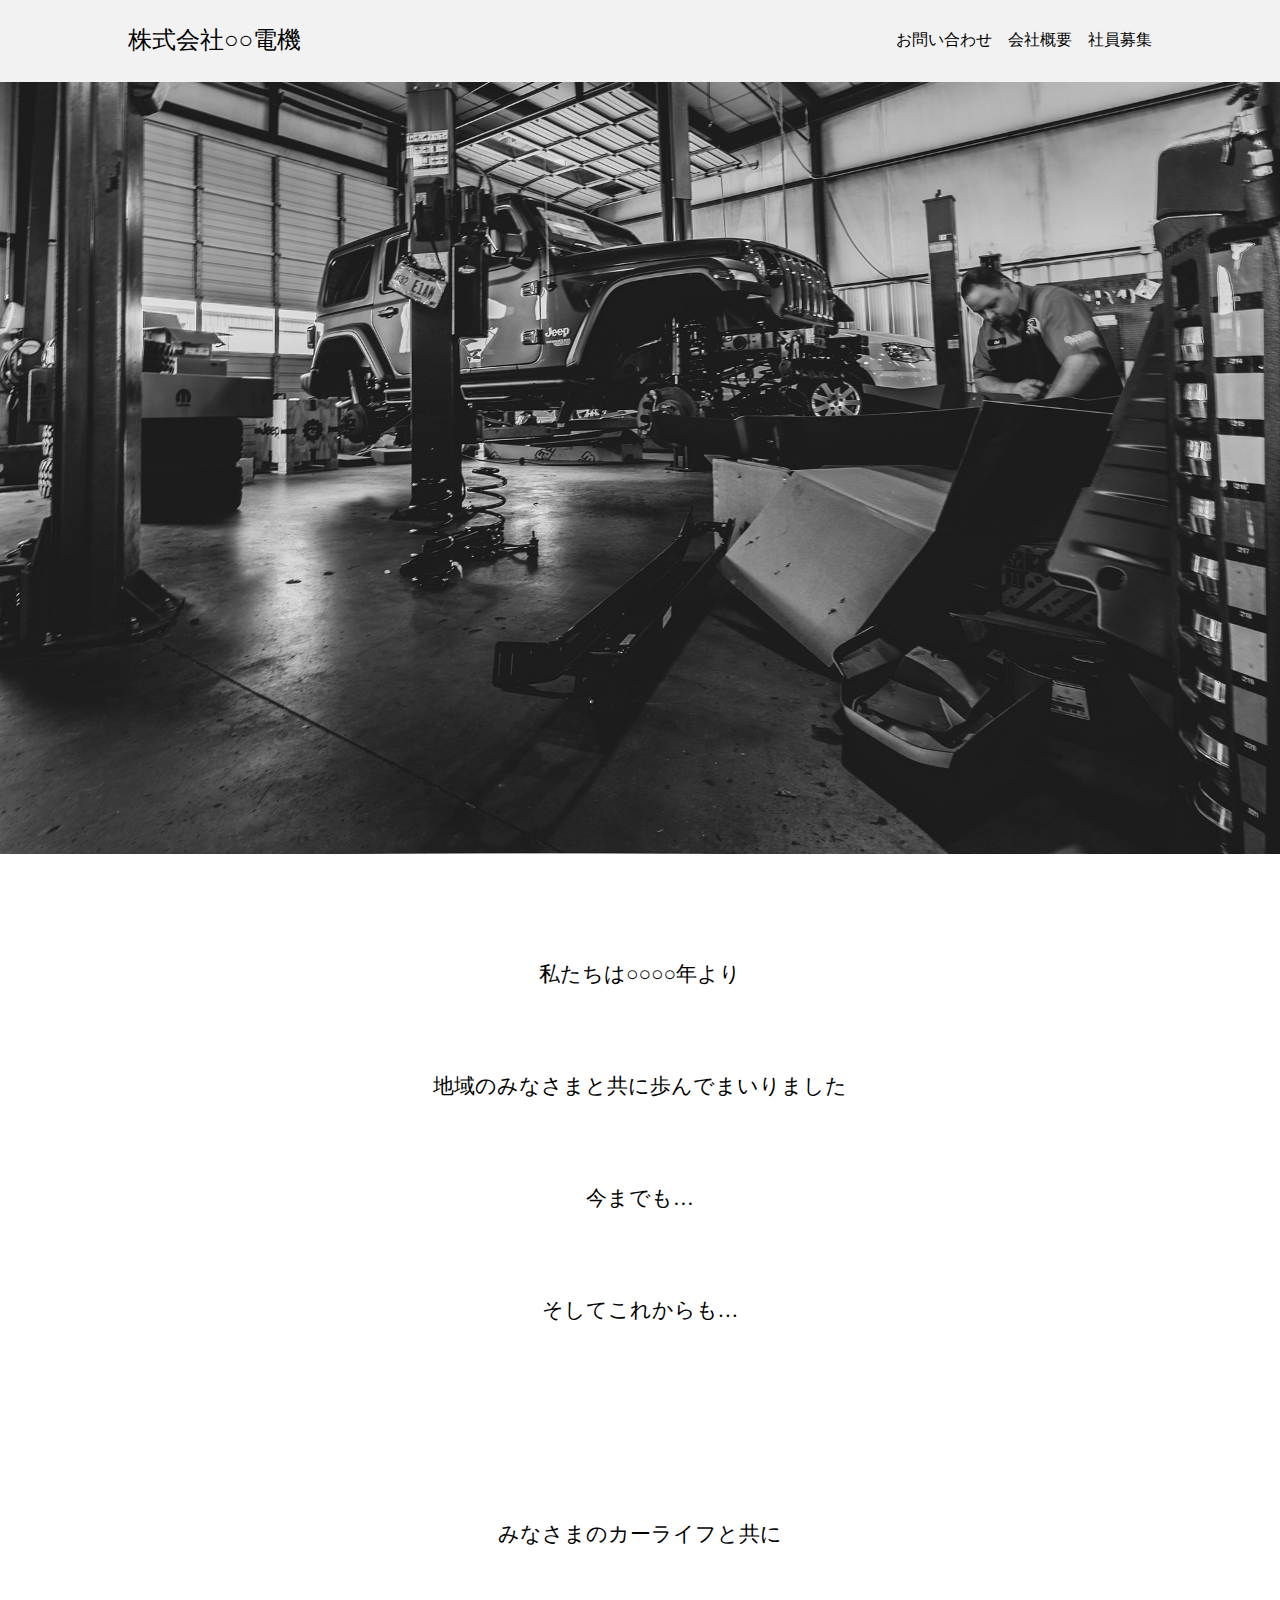
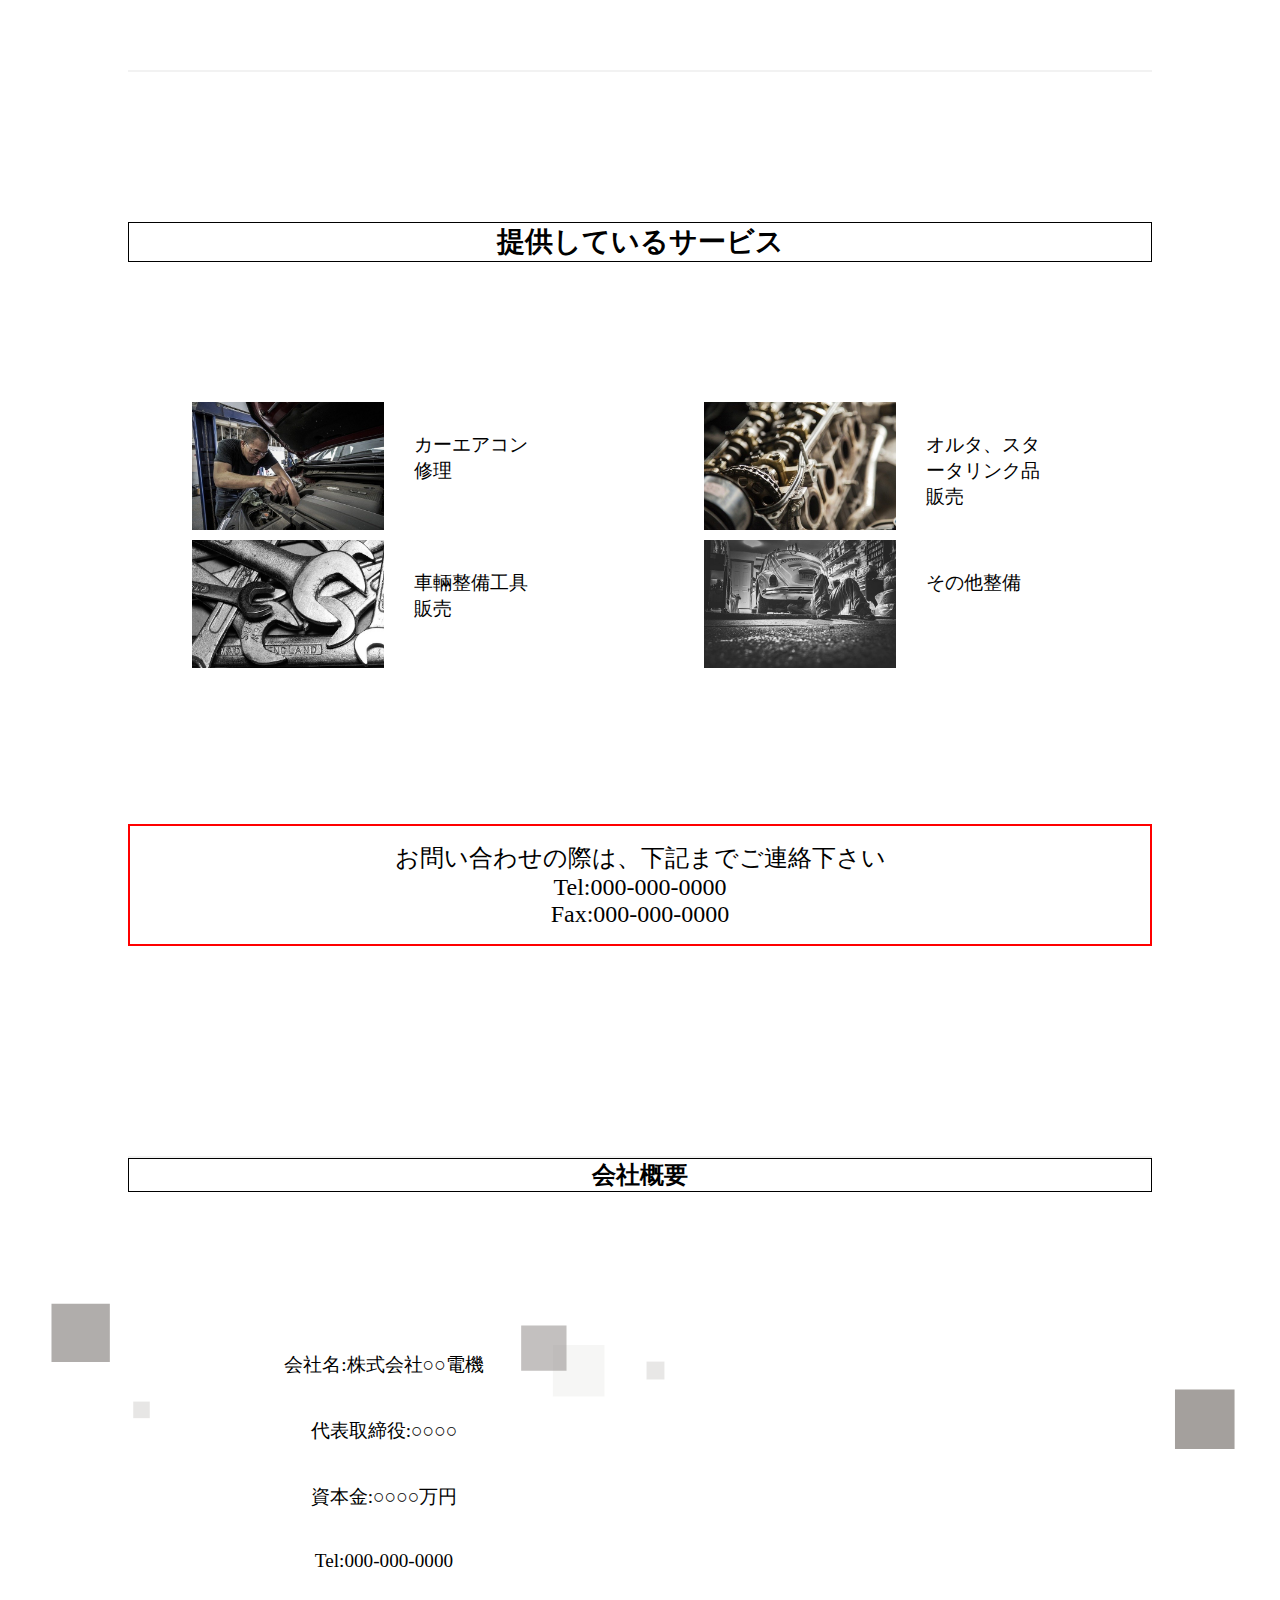
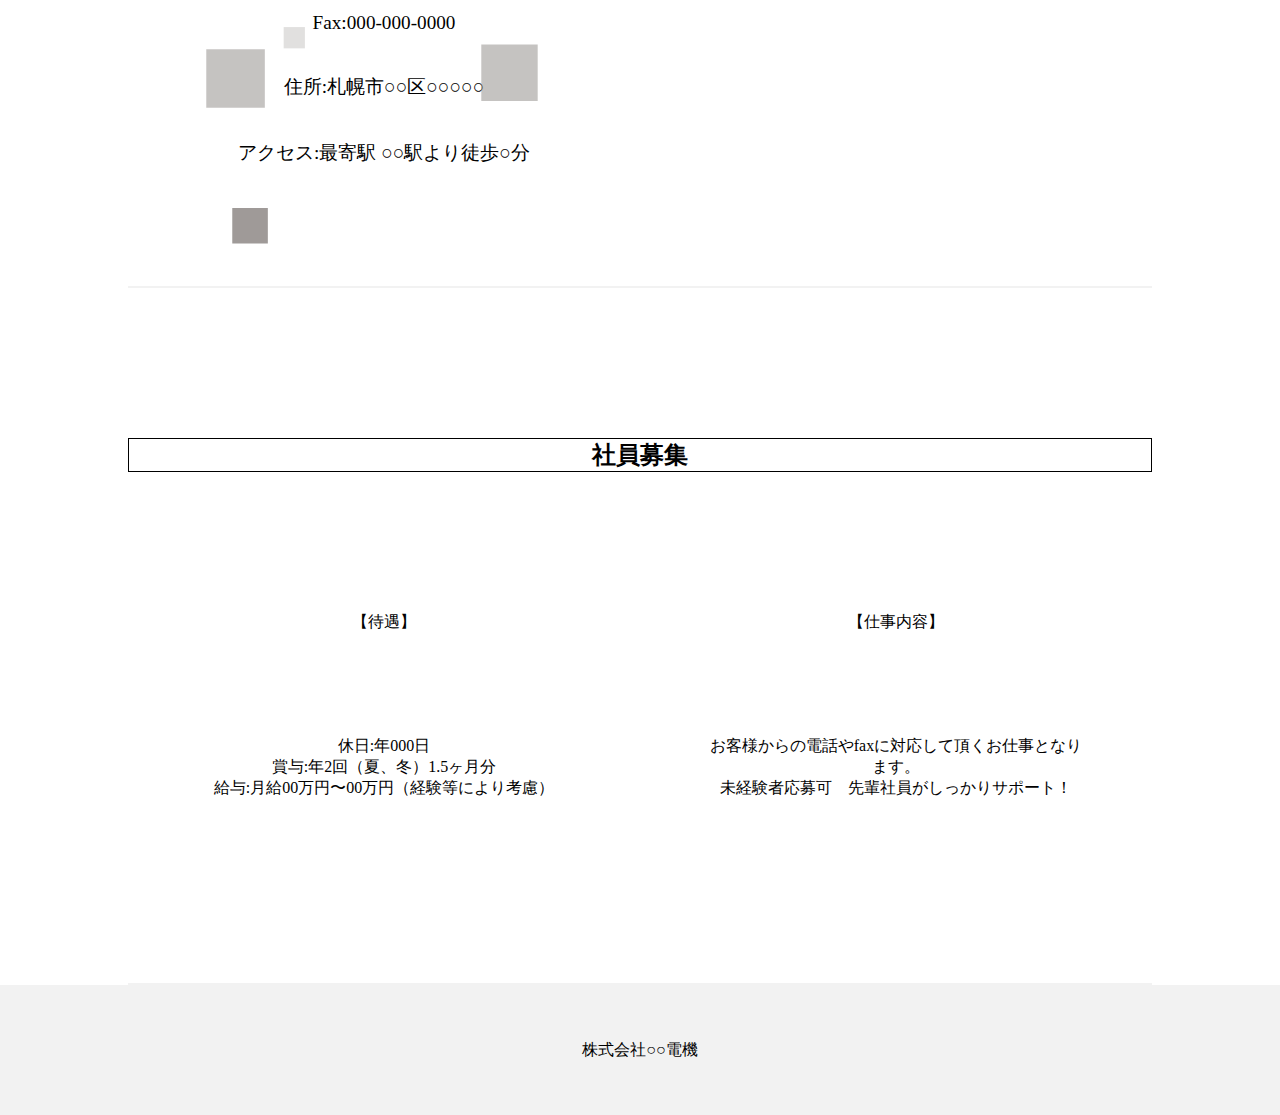
<file: fictional site 2/index.html>
<!DOCTYPE html>
<html lang="ja">

<head>
    <meta charset="UTF-8">
    <meta name="viewport" content="width=device-width, initial-scale=1.0">
    <link rel="stylesheet" href="css/style.css">
    <title>株式会社○○電機</title>
</head>

<body>
    <header>
        <div class="header-wrapper inner">
            <div class="header-title">
                <a href="">株式会社○○電機</a>
            </div>
            <nav class="nav_content">
                <a href="#tel">お問い合わせ</a>
                <a href="#service-title">会社概要</a>
                <a href="#recruit">社員募集</a>
            </nav>
        </div>
    </header>
    <div><img class="hiro-image" src="img/jeep-4640909_1920.jpg" alt=""></div>

    <div class="message inner">
        <p>私たちは○○○○年より</p>
        <p>地域のみなさまと共に歩んでまいりました</p>
        <p>今までも…</p>
        <p>そしてこれからも…</p>
        <br>
        <p>みなさまのカーライフと共に</p>
    </div>

    <div class="service inner">
        <h3 class="service-title">提供しているサービス</h3>
        <div class="service-content-wrap">
            <div class="service-content">
                <div class="service-img">
                    <img src="img/auto-repair-3691962_640.jpg" alt="">
                </div>
                <p>カーエアコン修理</p>
            </div>

            <div class="service-content">
                <div class="service-img">
                    <img src="img/motor-768750_640.jpg" alt="">
                </div>
                <p>オルタ、スタータリンク品販売</p>
            </div>

            <div class="service-content">
                <div class="service-img">
                    <img src="img/spanner-3013135_640.jpg" alt="">
                </div>
                <p>車輛整備工具販売</p>
            </div>

            <div class="service-content">
                <div class="service-img">
                    <img src="img/car-repair-362150_640.jpg" alt="">
                </div>
                <p>その他整備</p>
            </div>
            <div class="tel">
                <p id="tel">お問い合わせの際は、下記までご連絡下さい</p>
                <p>Tel:000-000-0000</p>
                <p>Fax:000-000-0000</p>
            </div>
        </div>
    </div>


    <div class="info inner" id="service-title">
        <div id="canvas-wrap">
            <canvas id="particle"></canvas>
            <h3 class="service-title">会社概要</h3>
            <div class="info-content-wrapper">
                <div class="info-content">
                    <p>会社名:株式会社○○電機</p>
                    <p>代表取締役:○○○○</p>
                    <p>資本金:○○○○万円</p>
                    <p>Tel:000-000-0000</p>
                    <p>Fax:000-000-0000</p>
                    <p>住所:札幌市○○区○○○○○</p>
                    <p>アクセス:最寄駅 ○○駅より徒歩○分</p>
                </div>
                <div class="map"><iframe
                        src="https://www.google.com/maps/embed?pb=!1m10!1m8!1m3!1d2536.772721110812!2d141.3512097193833!3d43.06808351268012!3m2!1i1024!2i768!4f13.1!5e0!3m2!1sja!2sjp!4v1592360545464!5m2!1sja!2sjp"
                        width="600" height="450" frameborder="0" style="border:0;" allowfullscreen=""
                        aria-hidden="false" tabindex="0"></iframe></div>
            </div>
        </div>
    </div>

    <div class="info inner" id="recruit">
        <h3 class="service-title">社員募集</h3>
        <div class="recruit-content-wrapper">
            <div class="recruit-content-left">
                <p>【待遇】</p>
                <div class="treatment">
                    <p>休日:年000日</p>
                    <p>賞与:年2回（夏、冬）1.5ヶ月分</p>
                    <p>給与:月給00万円〜00万円<span class="supplement">（経験等により考慮）</span></p>

                </div>
            </div>
            <div class="recruit-content-right">
                <p>【仕事内容】</p>
                <div class="jpbdiscription">
                    <p>お客様からの電話やfaxに対応して頂くお仕事となります。</p>
                    <p>未経験者応募可　先輩社員がしっかりサポート！</p>
                </div>
            </div>
        </div>
    </div>

    <footer>株式会社○○電機</footer>


    <script src="particles.js"></script>
    <script type="text/javascript" src="main.js"></script>
</body>

</html>
</file>
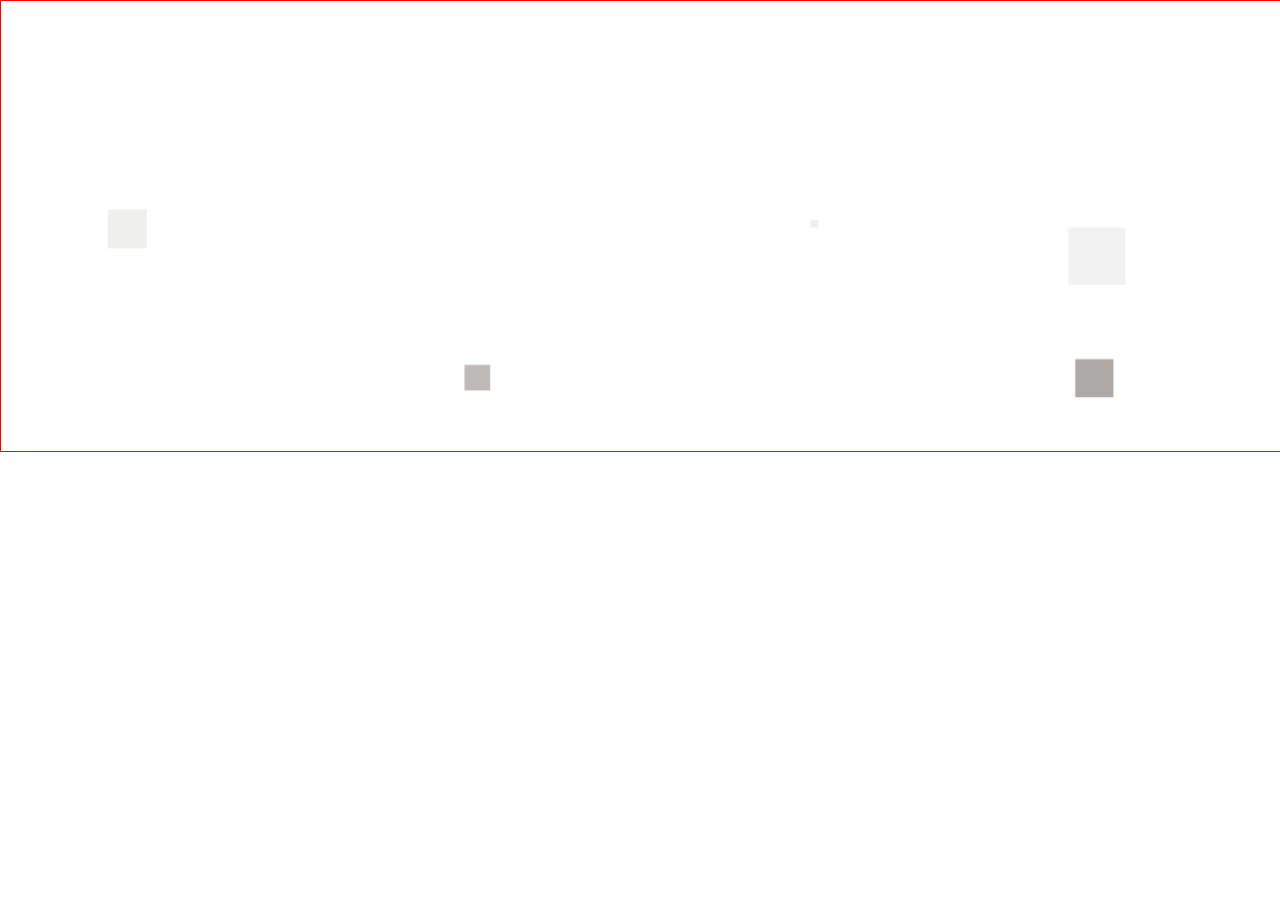
<file: particl/index.html>
<!DOCTYPE html>
<html lang="ja">

<head>
    <meta charset="UTF-8">
    <meta name="viewport" content="width=device-width, initial-scale=1.0">
    <link rel="stylesheet" href="style.css">
    <title>particle</title>
</head>

<body>
   
   


            <canvas id="particle"></canvas>




    <script src="particles.js"></script>
    <script type="text/javascript" src="main.js"></script>
</body>

</html>
</file>
<file: fictional site 2/css/style.css>
* {
    margin: 0;
}

#particle {
    position: absolute;
    left: 0;
    right: 0;
    bottom: 0;
    width: 100vw;
}

.header-title {
    font-size: 1.5rem;
}

header a {
    text-decoration: none;
    color: black;
    margin-right: 12px;
}

header a:last-child{
    margin-right: 0;
}

.inner{
 width: 80%;
}

.header-wrapper {
    display: flex;
    justify-content:space-between;
    margin: 0 auto;
}

header{
    position: fixed;
    border-bottom: #f2f2f2 2px solid;
    height: 80px;
    line-height: 80px;
    width: 100vw;
    background-color: #f2f2f2;
}

.hiro-image {
    width: 100vw;
}
.message {
    padding: 60px 0 80px 0;
    margin: 0 auto;
    text-align: center;
    line-height: 7rem;
    font-size: 1.3rem;
    border-bottom: #f2f2f2 2px solid;
}

.service {
    padding-top: 150px;
    border-bottom: #f2f2f2 2px solid;
    font-size: 1.5rem;
    margin: 0 auto;
}



.service-title {
    text-align: center;
    margin-bottom: 140px;
    border: black 1px solid;
}

.service-content-wrap {
    display: flex;
    flex-wrap: wrap;
    justify-content: space-around;
    margin: 0 auto;
    margin-bottom: 60px;
    width: 80vw;
}

.service-content {
    display: flex;
    width: 30vw;
}

.service-content p {
    padding: 30px;
    font-size: 1.2rem;
}

.service-img img {
    width: 15vw;
    height: auto;    
}

.tel {
    width: 100%;
    text-align: center;
    margin-top: 150px;
    margin-bottom: 150px;
    padding: 16px 0 16px 0;
    border: 2px solid red;
}

#tel {
    padding-top: 140px;
    margin-top: -140px;
}
.info {
    text-align: center;
    padding: 150px 0 0 0;
    margin: 0 auto;
}

.info-content-wrapper {
    display: flex;
    justify-content: space-around;
    padding-bottom: 100px;
    border-bottom: #f2f2f2 2px solid;
}

.info-content {
    width: 30vw;
    display: flex;
    flex-direction: column;
    justify-content: space-around;
    align-items: center;
}

iframe {
    width: 30vw;
}

.info-content p {
    font-size: 1.2rem;
}

.info .service-title {
    font-size: 1.5rem;
}

#service-title {
    padding-top: 140px;
    margin-top: -140px;
}

.recruit-content-wrapper{
    display: flex;
    justify-content: space-around;
    border-bottom: #f2f2f2 2px solid;
    padding-bottom: 80px;
}

.recruit-content-left {
    width: 30vw;
}

.recruit-content-right{
    width: 30vw;
}

.treatment, .jpbdiscription {
    height: 30vh;
    display: flex;
    flex-direction: column;
    justify-content: center;
}

footer {
    height: 130px;
    line-height: 130px;
    text-align: center;
    background-color: #f2f2f2;
}

@media (max-width:769px){
    .service-content{
        display: block;
        text-align: center;
    }

    .service-content p {
        font-size: 0.7rem;
        padding: 16px 0 48px 0;
    }

    .service-img img {
        width: 25vw;
        height: auto;    
    }

    .info-content {
        width: 40vw;
        height: 50vh;
    }

    .info-content p {
        font-size: 1rem;
    }
    
    iframe {
        width: 40vw;
        height: 50vh;
    }

    .info-content-wrapper {
        padding-bottom: 0;  
    }

    #recruit {
        padding-top: 140px;
        margin-top: -50px;
    }

}

@media (max-width:426px){  
    
    .header-title {
        font-size: 1.5rem;
    }


    .header-wrapper {
        display: block;
    }

     
    nav a {
        font-size: 1.2rem;
    }

    header {
        position: static;
        text-align: center;
        height: 170px;
    }

    .message {
        font-size: 0.9rem;
        padding: 60px 0 80px 0;
        margin: 0 auto;
        text-align: center;
        line-height: 3.5rem;
        font-size: 1rem;
        border-bottom: #f2f2f2 2px solid;
    }

    .service-content-wrap {
        display: block;
    }

    .service-content p {
        font-size: 1rem;
    }

    .service {
        font-size: 1rem;
       
    }

    .service-content {
        width: 70vw;
        margin: 0 auto;
    }

    .service-img img {
        width: 65vw;
        height: auto;    
    }

    .info-content-wrapper {
        display: block;
        margin-bottom: 90px;
  
    }

    .info-content {
         width: 70vw;
         margin: 0 auto;
         margin-bottom: 70px;
    }
    
    iframe {
         width: 70vw;
         margin: 0 auto;
    }

    .recruit-content-wrapper {
          display: block;
    }

    .recruit-content-left, .recruit-content-right {
        margin: 0 auto;
        width: 70vw;
    }

    .recruit-content-wrapper p {
        font-size: 1rem;
    }

    .supplement {
        font-size: 0.6rem;
    }

    .recruit-content-left {
        margin-bottom: 70px;
    }

    #tel {
        padding-top: 40px;
        margin-top: -40px;
    }
    

    #service-title {
        padding-top: 20px;
        margin-top: -20px;
    }

    #recruit {
        padding-top: 20px;
        margin-top: -20px;
    }

}

@media(max-width:376px){
    nav a {
        font-size: 1rem;
    }

    .info-content p:last-child {
        font-size: 0.9rem;
    }

    .tel {
        font-size: 0.9rem;
    }
    
}

@media(max-width:321px){
    .recruit-content-wrapper p {
        font-size: 0.9rem;
    }

    nav a {
        font-size: 0.9rem;
    }

    .info-content p:last-child {
        font-size: 0.8rem;
    }

}
</file>
<file: particl/style.css>
#particle {
    position: absolute;
    top: 0;
    left: 0;
    right: 0;
    bottom: 0;
    border: 1px solid red;
    width: 100vw;
    height: 50vh;
}
</file>
